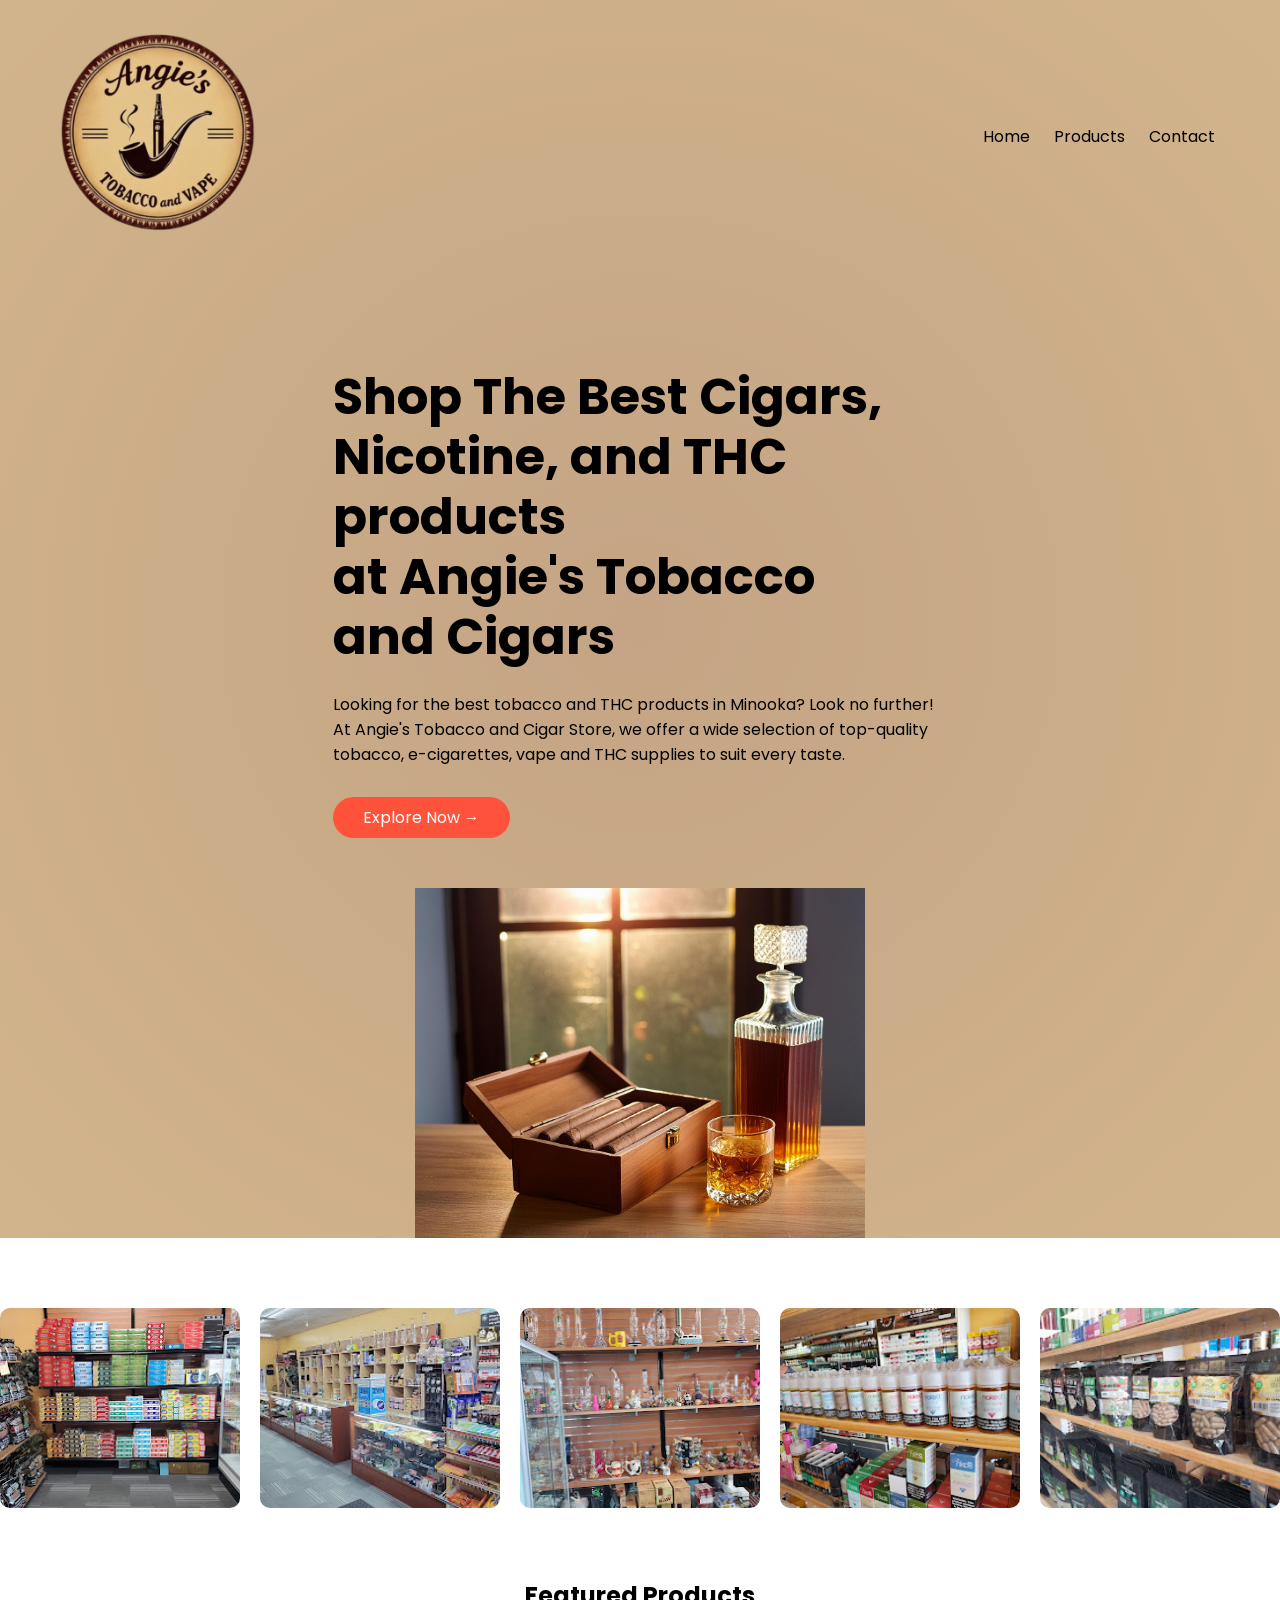
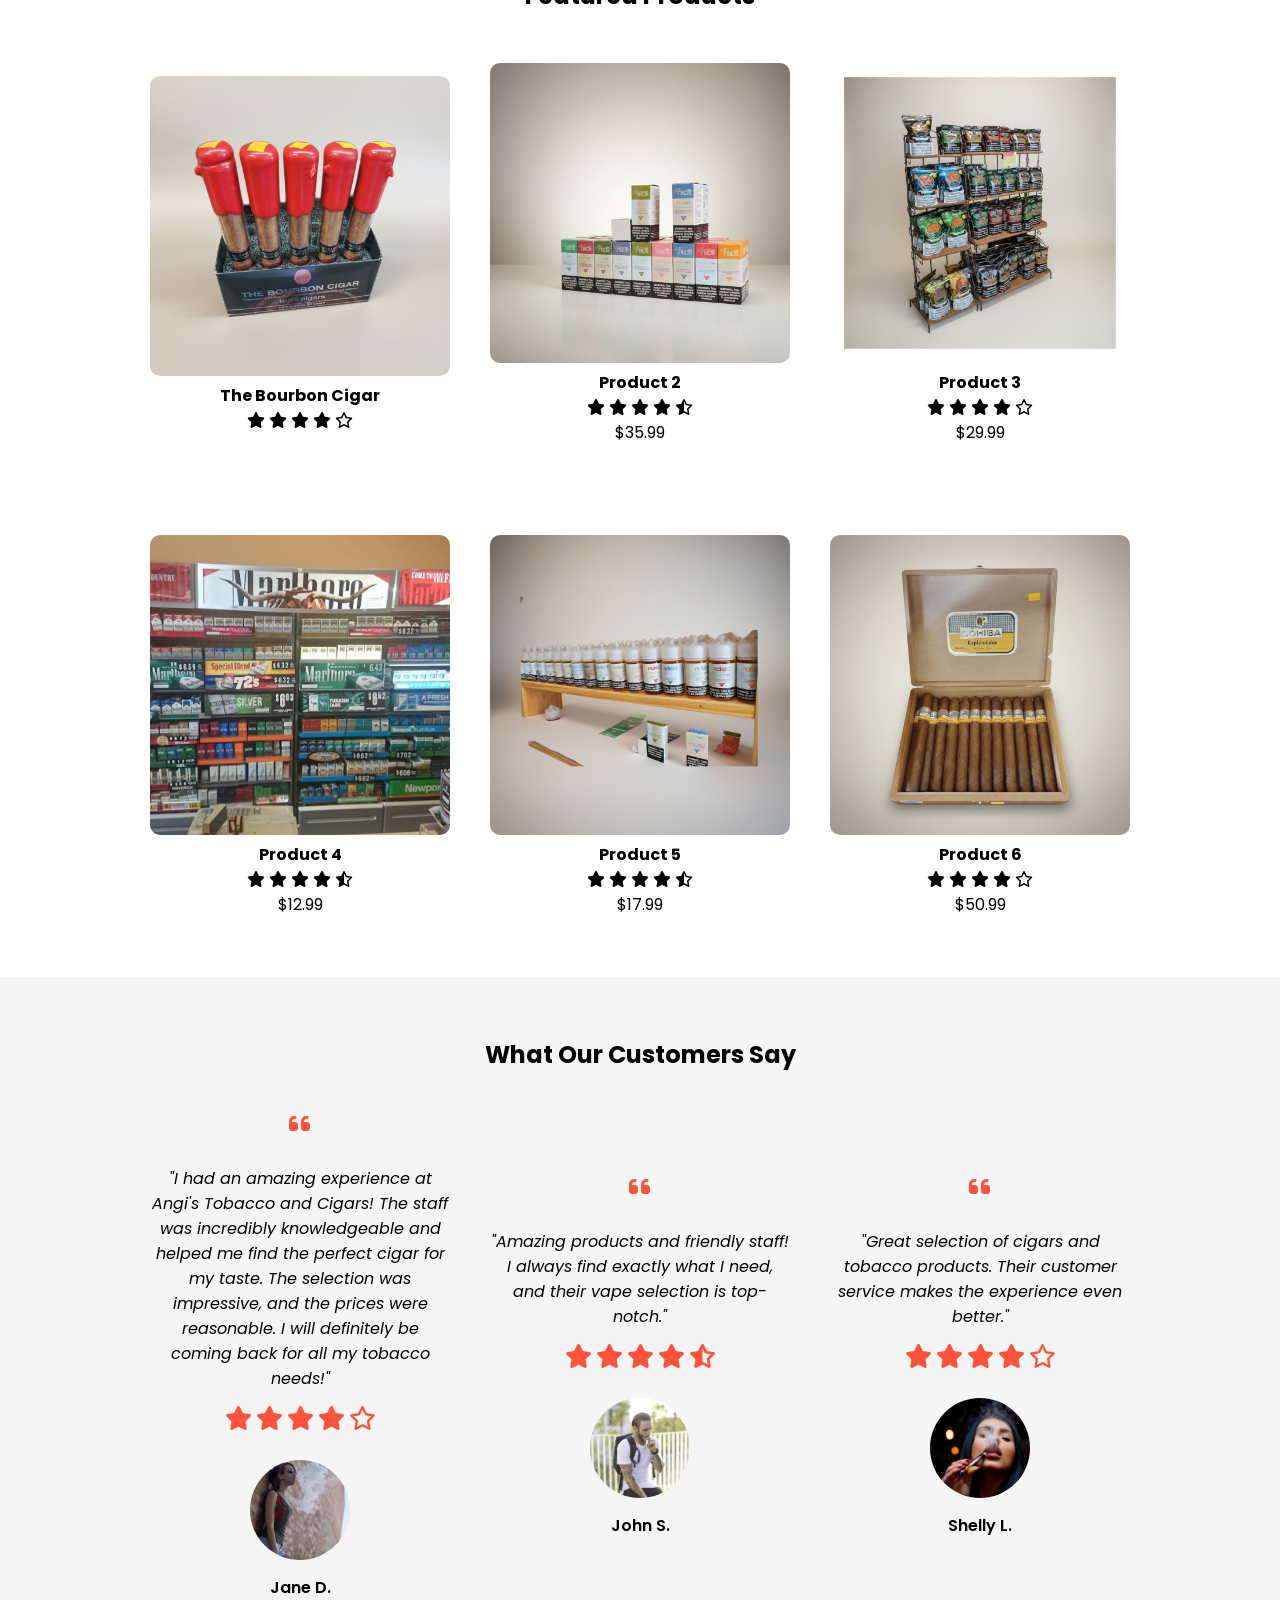
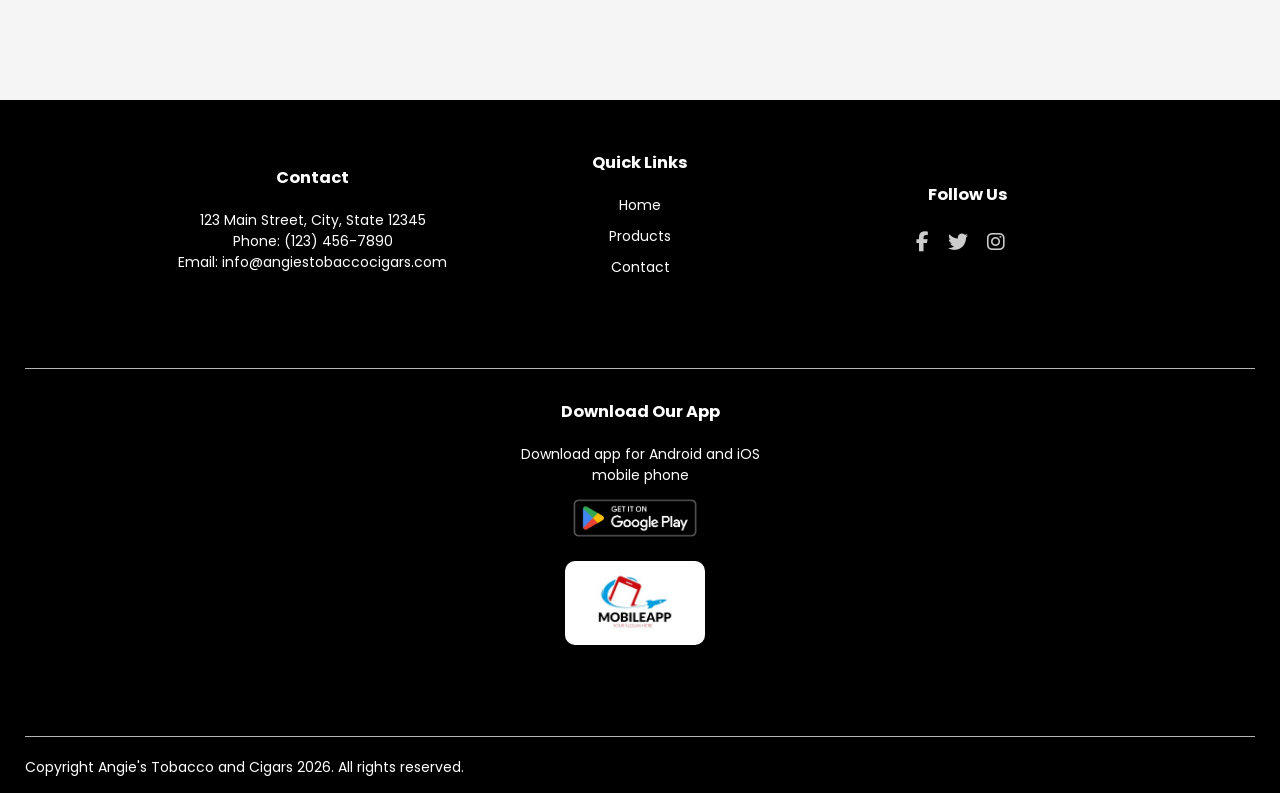
<file: index.html>
<!DOCTYPE html>
<html lang="en">
<head>
    <meta charset="UTF-8">
    <meta name="viewport" content="width=device-width, initial-scale=1.0">
    <title>VAPE SHOP</title>

    <!-- Google Fonts -->
    <link href="https://fonts.googleapis.com/css2?family=Poppins:wght@300;400;500;600;700&display=swap" rel="stylesheet">

    <!-- Material Icons -->
    <link href="https://fonts.googleapis.com/icon?family=Material+Icons" rel="stylesheet">

    <!-- Font Awesome -->
    <link rel="stylesheet" href="https://cdnjs.cloudflare.com/ajax/libs/font-awesome/6.6.0/css/all.min.css">

    <!-- CSS -->
    <link rel="stylesheet" href="style.css">

    <!-- Smooth Scroll CSS -->
    <style>
        html {
            scroll-behavior: smooth;
        }
    </style>
</head>
<body>

<!-- Header Section -->
<div class="header">
    <div class="container"> 
        <div class="navbar">
            <div class="logo">
                <img src="logo600.png" width="225" height="225" alt="Angie's Vape and Tobacco Logo">
            </div>

            <nav>
                <ul>
                    <li><a href="">Home</a></li>  
                    <li><a href="#featured-products">Products</a></li> <!-- linked to Featured Products -->
                    <li><a href="#contact-section">Contact</a></li> <!-- linked to Contact section -->
                </ul>
            </nav>

        </div>

        <div class="row">
            <div class="col-2">
                <h1>Shop The Best Cigars, Nicotine, and THC products<br> at Angie's Tobacco<br> and Cigars</h1>
                <p>Looking for the best tobacco and THC products in Minooka? Look no further! 
                At Angie's Tobacco and Cigar Store, we offer a wide selection of top-quality 
                tobacco, e-cigarettes, vape and THC supplies to suit every taste.</p>
                <!-- Updated Explore Button -->
                <a href="#featured-products" class="btn">Explore Now &#8594;</a>
            </div>

            <div class="col-2">
                <img src="cigarboxnew.jpg" alt="cigarbox" class="cigar-img">
            </div>
        </div>
    </div>
</div>

<!-- Featured Categories Section -->
<div class="categories">
    <div class="small-container">
        <div class="row category-row">
            <div class="col-3"><img src="shelf1.jpg"alt="shelf1"></div>
            <div class="col-3"><img src="shelf2.jpg" alt="shelf2"></div>
            <div class="col-3"><img src="shelf3.jpg" alt="shelf3"></div>
            <div class="col-3"><img src="shelf4.jpg" alt="shelf4"></div>
            <div class="col-3"><img src="shelf5.jpg" alt="shelf5"></div>
        </div>
    </div>
</div>

<!-- Featured Products -->
<div class="small-container" id="featured-products">
    <h2 class="title">Featured Products</h2>
    <div class="row">
        <div class="col-4">
            <img src="cigarredtop.jpg"alt="cigar red tops">
            <h4>The Bourbon Cigar</h4>
            <div class="rating">
                <i class="fas fa-star"></i>
                <i class="fas fa-star"></i>
                <i class="fas fa-star"></i>
                <i class="fas fa-star"></i>
                <i class="far fa-star"></i>
            </div>
          
        </div>
        <div class="col-4">
            <img src="nko8.jpg"alt="nko8">
            <h4>Product 2</h4>
            <div class="rating">
                <i class="fas fa-star"></i>
                <i class="fas fa-star"></i>
                <i class="fas fa-star"></i>
                <i class="fas fa-star"></i>
                <i class="far fa-star-half-alt"></i>
            </div>
            <p>$35.99</p>
        </div>
        <div class="col-4">
            <img src="tobacco.jpg"alt="tobacco">
            <h4>Product 3</h4>
            <div class="rating">
                <i class="fas fa-star"></i>
                <i class="fas fa-star"></i>
                <i class="fas fa-star"></i>
                <i class="fas fa-star"></i>
                <i class="far fa-star"></i>
            </div>
            <p>$29.99</p>
        </div>
        <div class="col-4">
            <img src="cigs.jpg"alt="marlboro product 4">
            <h4>Product 4</h4>
            <div class="rating">
                <i class="fas fa-star"></i>
                <i class="fas fa-star"></i>
                <i class="fas fa-star"></i>
                <i class="fas fa-star"></i>
                <i class="far fa-star-half-alt"></i>
            </div>
            <p>$12.99</p>
        </div>
        <div class="col-4">
            <img src="naked.jpg"alt="naked">
            <h4>Product 5</h4>
            <div class="rating">
                <i class="fas fa-star"></i>
                <i class="fas fa-star"></i>
                <i class="fas fa-star"></i>
                <i class="fas fa-star"></i>
                <i class="far fa-star-half-alt"></i>
            </div>
            <p>$17.99</p>
        </div>
        <div class="col-4">
            <img src="cigar.jpg"alt="cigars">
            <h4>Product 6</h4>
            <div class="rating">
                <i class="fas fa-star"></i>
                <i class="fas fa-star"></i>
                <i class="fas fa-star"></i>
                <i class="fas fa-star"></i>
                <i class="far fa-star"></i>
            </div>
            <p>$50.99</p>
        </div>
    </div>
</div>

<!-- Testimonial Section -->
<div class="testimonial">
    <div class="small-container">
        <h2 class="title">What Our Customers Say</h2>
        <div class="row testimonial-row">
            <div class="col-3 testimonial-col">
                <i class="fas fa-quote-left"></i>
                <p>"I had an amazing experience at Angi's Tobacco and Cigars! The staff was incredibly knowledgeable and helped me find the perfect cigar for my taste. The selection was impressive, and the prices were reasonable. I will definitely be coming back for all my tobacco needs!"</p>
                <div class="rating">
                    <i class="fas fa-star"></i>
                    <i class="fas fa-star"></i>
                    <i class="fas fa-star"></i>
                    <i class="fas fa-star"></i>
                    <i class="far fa-star"></i>
                </div>
                <img src="womanvaping1.jpg" alt="woman vaping">
                <h4>Jane D.</h4>
            </div>
            <div class="col-3 testimonial-col">
                <i class="fas fa-quote-left"></i>
                <p>"Amazing products and friendly staff! I always find exactly what I need, and their vape selection is top-notch."</p>
                <div class="rating">
                    <i class="fas fa-star"></i>
                    <i class="fas fa-star"></i>
                    <i class="fas fa-star"></i>
                    <i class="fas fa-star"></i>
                    <i class="fas fa-star-half-alt"></i>
                </div>
                <img src="manvapeingone.jpg" alt="man vaping">
                <h4>John S.</h4>
            </div>
            <div class="col-3 testimonial-col">
                <i class="fas fa-quote-left"></i>
                <p>"Great selection of cigars and tobacco products. Their customer service makes the experience even better."</p>
                <div class="rating">
                    <i class="fas fa-star"></i>
                    <i class="fas fa-star"></i>
                    <i class="fas fa-star"></i>
                    <i class="fas fa-star"></i>
                    <i class="far fa-star"></i>
                </div>
                <img src="womanvaping2.jpg" alt="woman vaping 2">
                <h4>Shelly L.</h4>
            </div>
        </div>
    </div>
</div>

<!-- Footer -->
<footer class="footer" id="contact-section">
    <div class="container">
        <div class="row">
            <div class="col-4">
                <h3>Contact</h3>
                <p>123 Main Street, City, State 12345</p>
                <p>Phone: (123) 456-7890</p>
                <p>Email: info@angiestobaccocigars.com</p>
            </div>
            <div class="col-4">
                <h3>Quick Links</h3>
                <ul>
                    <li><a href="#">Home</a></li>
                    <li><a href="#featured-products">Products</a></li> <!-- UPDATED LINK -->
                    <li><a href="#contact-section">Contact</a></li> <!-- linked to Contact section -->
                </ul>
            </div>
            <div class="col-4">
                <h3>Follow Us</h3>
                <div class="social-icons">
                    <a href="#"><i class="fab fa-facebook-f"></i></a>
                    <a href="#"><i class="fab fa-twitter"></i></a>
                    <a href="#"><i class="fab fa-instagram"></i></a>
                </div>
            </div>
        </div>

        <hr>

        <div class="row">
            <div class="col-4">
                <h3>Download Our App</h3>
                <p>Download app for Android and iOS mobile phone</p>
                <div class="app-logo">
                    <img src="goggleplayapp.jpg" alt="google play app logo">
                    <img src="mobileapp.jpg" alt="mobile app logo">
                </div>
            </div>
        </div>
<hr>
        <div class="copyright">
            <p>Copyright Angie's Tobacco and Cigars 2026. All rights reserved.</p>
    </div>
</footer>

</body>
</html>
</file>
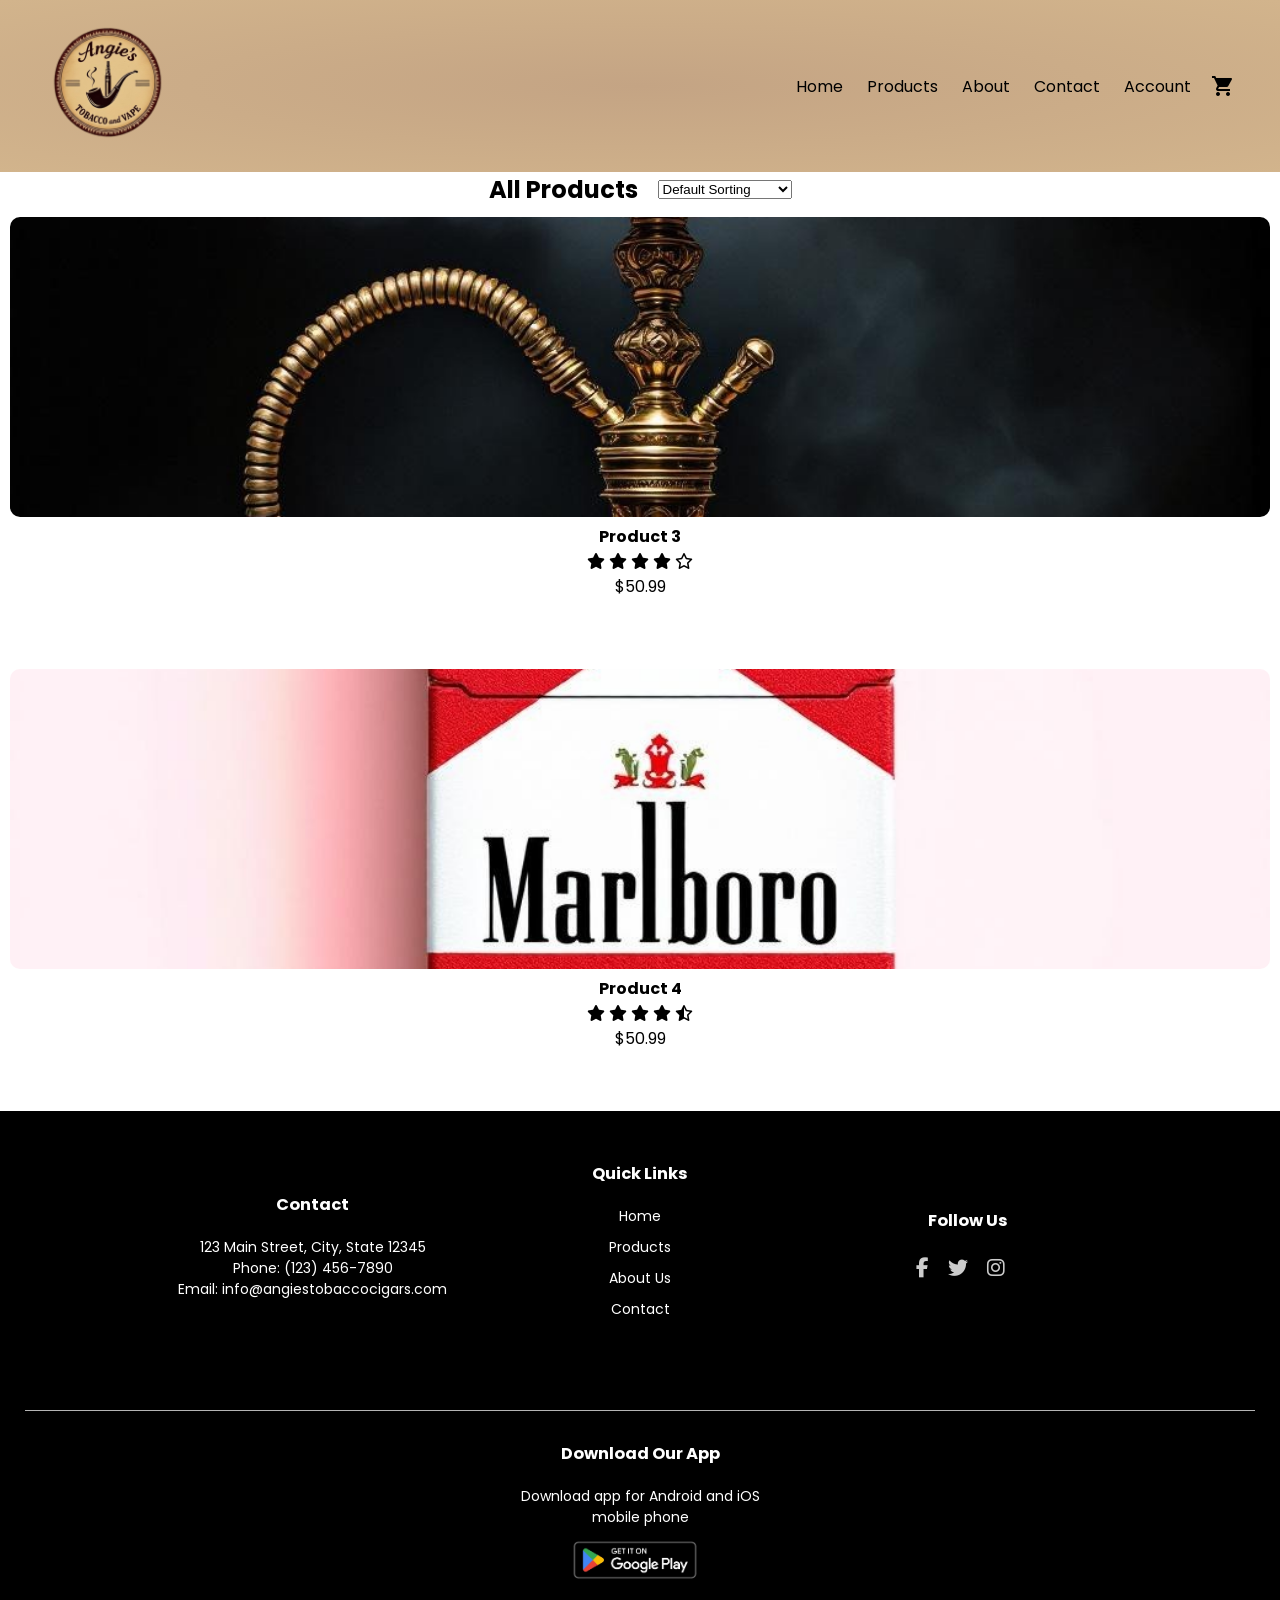
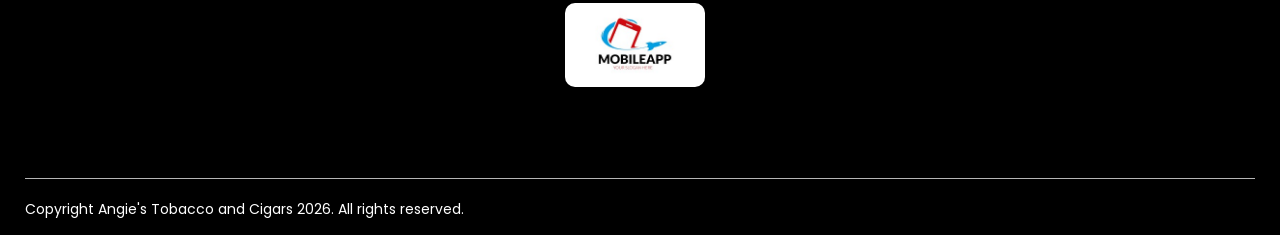
<file: products.html>
<!DOCTYPE html>
<html lang="en">
<head>
    <meta charset="UTF-8">
    <meta name="viewport" content="width=device-width, initial-scale=1.0">
    <title>All Product --- Angie's Vape and Tobacco</title>
    
    <!-- Google Fonts -->
    <link href="https://fonts.googleapis.com/css2?family=Poppins:wght@300;400;500;600;700&display=swap" rel="stylesheet">

    <!-- Material Icons -->
    <link href="https://fonts.googleapis.com/icon?family=Material+Icons" rel="stylesheet">

    <!-- Font Awesome -->
    <link rel="stylesheet" href="https://cdnjs.cloudflare.com/ajax/libs/font-awesome/6.6.0/css/all.min.css">

    <!-- CSS -->
    <link rel="stylesheet" href="style.css">
</head>
<body>

<!-- Header Section -->
<div class="header">
    <div class="container"> 
        <div class="navbar">
            <div class="logo">
                <img src="logo600.png" width="125" height="125" alt="Angie's Vape and Tobacco Logo">
            </div>

            <nav>
                <ul>
                    <li><a href="">Home</a></li>  
                    <li><a href="">Products</a></li>
                    <li><a href="">About</a></li>
                    <li><a href="">Contact</a></li>
                    <li><a href="">Account</a></li>
                </ul>
            </nav>

            <span class="material-icons cart-icon">shopping_cart</span>
        </div>
        </div>
    </div>
</div>
<div class="small-container">
    <div class="row">
        <h2>All Products</h2>
        <select>
    <option>Default Sorting</option>
     <option>Short by price</option>
      <option>Short by popularity</option>
       <option>Short by rating</option>
        <option>short by sale</option>
    </select>
    </div>
          <div  class="col-4">
            <img src="hookaproduct3.jpg" alt="hookah product 3">
            <h4>Product 3</h4>
            <div class="rating">
                <i class="fas fa-star"></i>
                <i class="fas fa-star"></i>
                <i class="fas fa-star"></i>
                <i class="fas fa-star"></i>
                <i class="far fa-star"></i>
            </div>
            <p>$50.99</p>
        </div>
        <div class="col-4">
            <img src="marlboroproduct4.jpg" alt="marlboro product 4">
            <h4>Product 4</h4>
            <div class="rating">
                <i class="fas fa-star"></i>
                <i class="fas fa-star"></i>
                <i class="fas fa-star"></i>
                <i class="fas fa-star"></i>
                <i class="far fa-star-half-alt"></i>
            </div>
            <p>$50.99</p>
        </div>
    </div>
</div>


        </div>
    </div>
</div>

<!-- Footer -->
<footer class="footer">
    <div class="container">
        <div class="row">
            <div class="col-4">
                <h3>Contact</h3>
                <p>123 Main Street, City, State 12345</p>
                <p>Phone: (123) 456-7890</p>
                <p>Email: info@angiestobaccocigars.com</p>
            </div>
            <div class="col-4">
                <h3>Quick Links</h3>
                <ul>
                    <li><a href="#">Home</a></li>
                    <li><a href="#">Products</a></li>
                    <li><a href="#">About Us</a></li>
                    <li><a href="#">Contact</a></li>
                </ul>
            </div>
            <div class="col-4">
                <h3>Follow Us</h3>
                <div class="social-icons">
                    <a href="#"><i class="fab fa-facebook-f"></i></a>
                    <a href="#"><i class="fab fa-twitter"></i></a>
                    <a href="#"><i class="fab fa-instagram"></i></a>
                </div>
            </div>
        </div>

        <hr>

        <div class="row">
            <div class="col-4">
                <h3>Download Our App</h3>
                <p>Download app for Android and iOS mobile phone</p>
                <div class="app-logo">
                    <img src="goggleplayapp.jpg" alt="google play app logo">
                    <img src="mobileapp.jpg" alt="mobile app logo">
                </div>
            </div>
        </div>
<hr>
        <div class="copyright">
            <p>Copyright Angie's Tobacco and Cigars 2026. All rights reserved.</p>
    </div>
</footer>

</body>
</html>
    </div>
</footer>

</body>
</html>
</file>
<file: style.css>
* {
    margin: 0;
    padding: 0;
    box-sizing: border-box;
}

body {
    font-family: 'Poppins', sans-serif;
}

/* Navbar */
.navbar {
    display: flex;
    align-items: center;
    padding: 20px;
}

nav {
    flex: 1;
    text-align: right;
}

nav ul {
    display: inline-block;
    list-style-type: none;
}

nav ul li {
    display: inline-block;
    margin-right: 20px;
}

a {
    text-decoration: none;
    color: #000;
}

p {
    color: #000;
}

.container {
    max-width: 1300px;
    margin: auto;
    padding-left: 25px;
    padding-right: 25px;
}

.row {
    display: flex;
    align-items: center;
    flex-wrap: wrap;
    justify-content: space-around;
}

/* Columns */
.col-2 {
    flex-basis: 50%;
    min-width: 300px;
}

/* Main image (cigar box) */
.cigar-img {
    width: 100%;
    max-width: 450px;
    height: auto;
    object-fit: contain;
    display: block;
    margin: auto;
}

/* Header text */
.col-2 h1 {
    font-size: 50px;
    line-height: 60px;
    margin: 25px 0;
}

/* Buttons */
.btn {
    display: inline-block;
    background: #ff523b;
    color: #fff;
    padding: 8px 30px;
    margin: 30px 0;
    border-radius: 30px;
    transition: background 0.5s;
}

.btn:hover {
    background: #563434;
}

/* Header section */
.header {
    background: radial-gradient(#C4A484, #D2B48C);
}

.header .row {
    margin-top: 70px;
}

/* Categories images */
.categories {
    margin: 70px 0;
}

.category-row {
    display: flex;
    flex-wrap: wrap;
    justify-content: space-between;
    gap: 10px;
}

.category-row .col-3 {
    flex: 1 1 18%;
    min-width: 150px;
}

.category-row .col-3 img {
    width: 100%;
    height: 200px;
    object-fit: cover;
    border-radius: 10px;
    display: block;
}

@media (max-width: 768px) {
    .category-row .col-3 img {
        height: 150px;
    }
}

@media (max-width: 480px) {
    .category-row .col-3 {
        flex: 1 1 45%;
    }
    .category-row .col-3 img {
        height: 120px;
    }
}

/* Featured Products */
.col-4 {
    flex-basis: 25%;
    padding: 10px;
    min-width: 200px;
    margin-bottom: 50px;
    transition: transform 0.5s;
}
/* Center the Featured Products heading */
.small-container .title {
    text-align: center;
    margin-bottom: 40px;  /* optional spacing below heading */
}

/* Center the product cards inside the row */
.row {
    display: flex;
    flex-wrap: wrap;
    justify-content: center; /* center the .col-4 cards horizontally */
    gap: 20px;               /* space between cards */
}

/* Ensure content inside each card is centered */
.col-4 {
    flex-basis: 25%;
    min-width: 200px;
    padding: 10px;
    margin-bottom: 50px;
    text-align: center;
}

.col-4 img {
    width: 100%;
    height: 300px;
    object-fit: cover;
    border-radius: 10px;
}

/* Testimonial */
.testimonial {
    padding: 60px 20px;
    background: #f5f5f5;
    text-align: center;
}

.testimonial-row {
    justify-content: center; /* center testimonials */
    gap: 40px;
}

.testimonial-col {
    flex: 0 0 300px;
    margin-bottom: 40px;
}

.testimonial-col i {
    font-size: 24px;
    color: #ff523b;
    margin-bottom: 15px;
}

.testimonial-col p {
    font-style: italic;
    margin: 15px 0;
}

.testimonial-col img {
    width: 100px;
    height: 100px;
    object-fit: cover;
    border-radius: 50%;
    margin: 15px auto;
    display: block;
}

.testimonial-col h4 {
    margin-top: 10px;
    font-weight: 600;
}

/* Brands */
.brands {
    display: flex;
    justify-content: center;
    align-items: center;
    gap: 40px;
    margin: 50px auto 80px;
}

.col-5 img {
    width: 100%;
    max-height: 80px;
    object-fit: contain;
    cursor: pointer;
    filter: grayscale(100%);
    transition: filter 0.3s, transform 0.3s;
}

.col-5 img:hover {
    filter: grayscale(0%);
    transform: scale(1.05);
}

/* Footer */
.footer {
    background: #000;
    color: #8a8a8a;
    font-size: 14px;
    padding: 40px 0 15px;
}

.footer h3 {
    color: #fff;
    margin-bottom: 20px;
}

.footer ul {
    list-style: none;
    padding: 0;
}

.footer ul li {
    margin-bottom: 10px;
}

.footer ul li a {
    text-decoration: none;
    color: #ccc;
}

.footer ul li a:hover {
    color: #fff;
}

.footer .social-icons a {
    margin-right: 15px;
    font-size: 20px;
    color: #ccc;
    text-decoration: none;
}

.footer .social-icons a:hover {
    color: #fff;
}

/* App logos */
.app-logo img {
    width: 140px;
    height: auto;
    object-fit: contain;
    display: inline-block;
    margin: 5px 10px 5px 0;
}

/* Footer line */
.footer hr {
    border: none;
    background: #b5b5b5;
    height: 1px;
    margin: 20px 0;
}
.footer p,
.footer li {
    color: #fff; /* makes all text visible */
}

.footer h3 {
    color: #fff;
}
/* Footer fixes for GitHub Pages */
.footer,
.footer h3,
.footer p,
.footer ul li,
.footer ul li a,
.footer .copyright {
    color: #fff !important;   /* forces all footer text to white */
}

.footer ul li a:hover,
.footer .social-icons a:hover {
    color: #fff !important;
}
.menu-icon{width:28px;margin-right:20px;}
/*-------- media query for menu ------ */
@media only screen and (max-width: 800px;){nav ul {position: absoute;top: 70px;left: 0;background: #333;width: 100px;}
  nav ul li {display: block;margin-right:50px;margin-top:10px;margin-bottom:10px;}

                                           /* Mobile menu dropdown */
@media only screen and (max-width: 800px) {
    nav ul {
        position: absolute;
        top: 70px;        /* below navbar */
        left: 0;
        background: #333;
        width: 100%;       /* full width for all links */
        display: none;     /* hide by default */
        flex-direction: column;
        text-align: left;
        padding: 10px 0;
        z-index: 1000;
    }

    nav ul li {
        display: block;
        margin: 10px 0;
    }

    nav ul li a {
        color: #fff;
        padding: 10px 20px;
        display: block;
    }

    nav ul li a:hover {
        background: #555;
        color: #fff;
    }

    /* Show menu when active */
    nav ul.active {
        display: flex;
    }
}
                                          .featured-products-title {
    text-align: center;
    width: 50%;
    margin: 0 auto 30px auto;
    font-size: 2rem; /* optional */
    font-weight: bold; /* optional */
}
</file>
